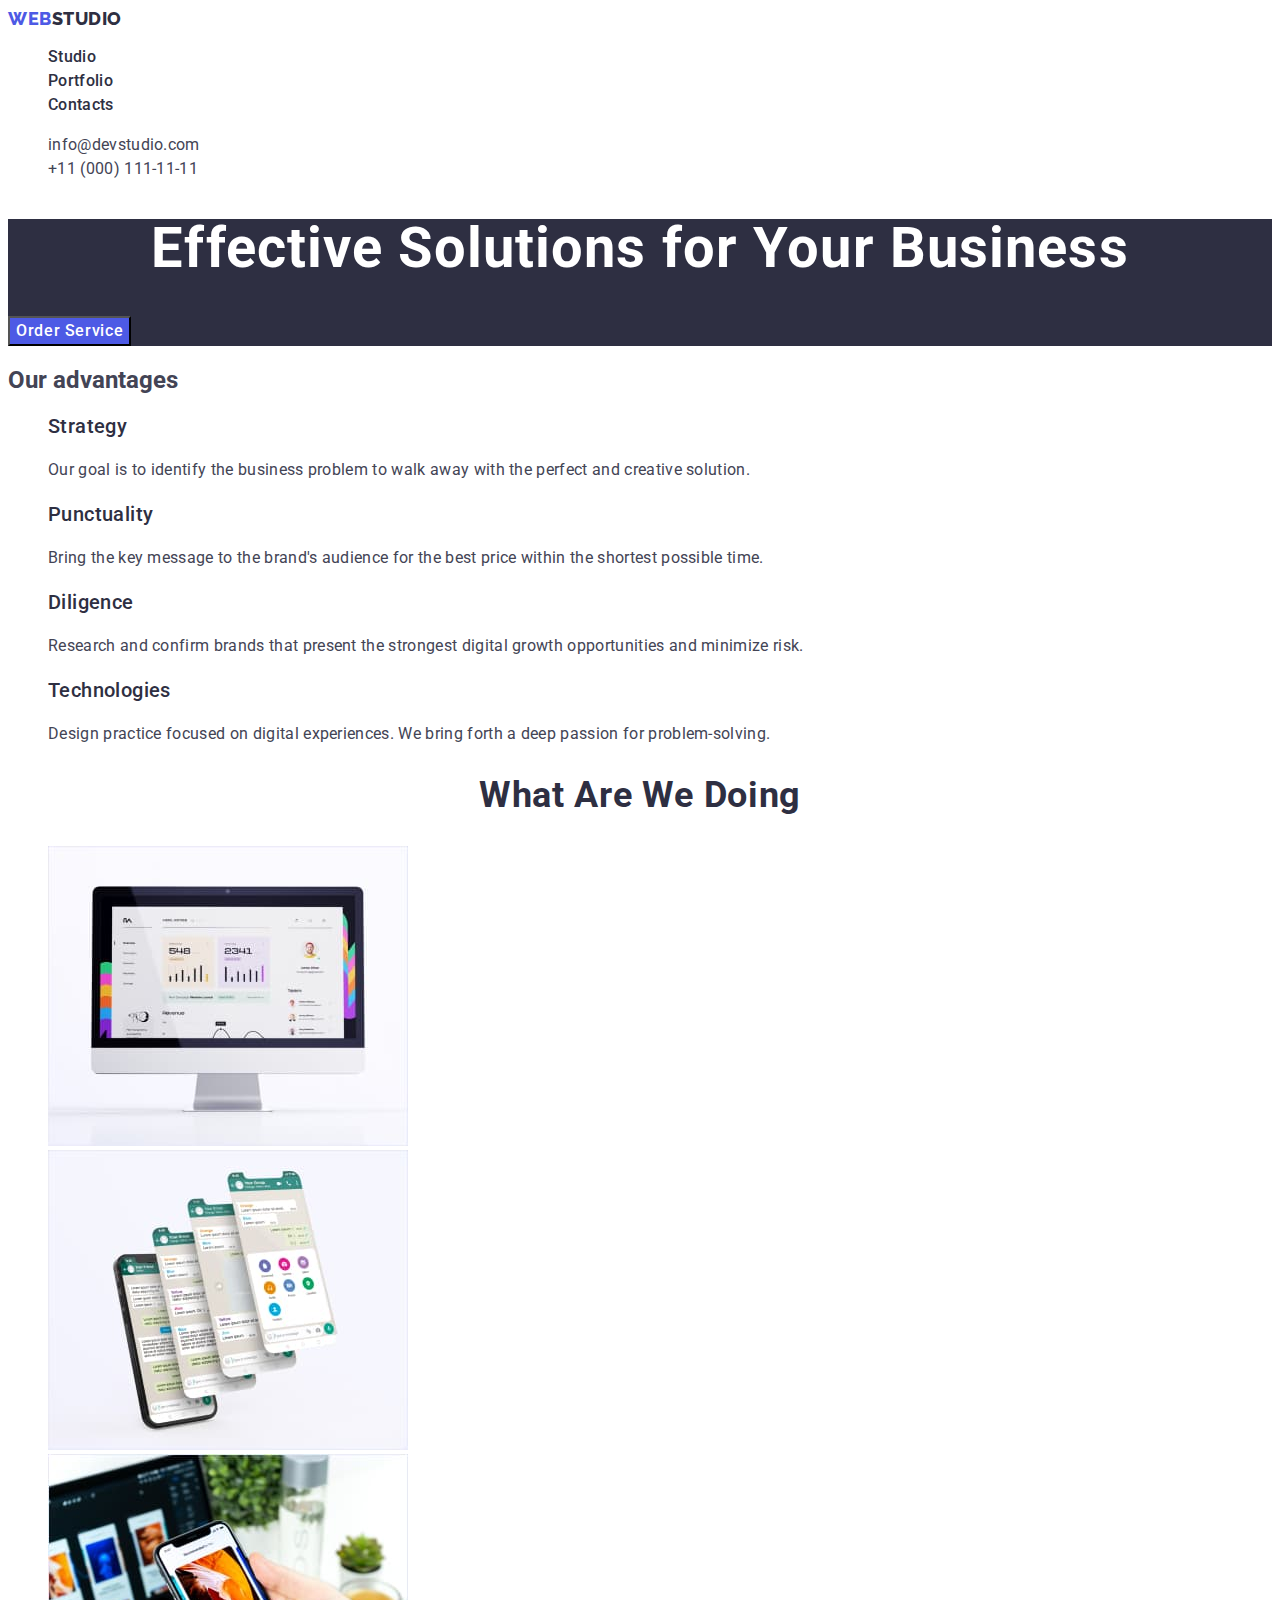
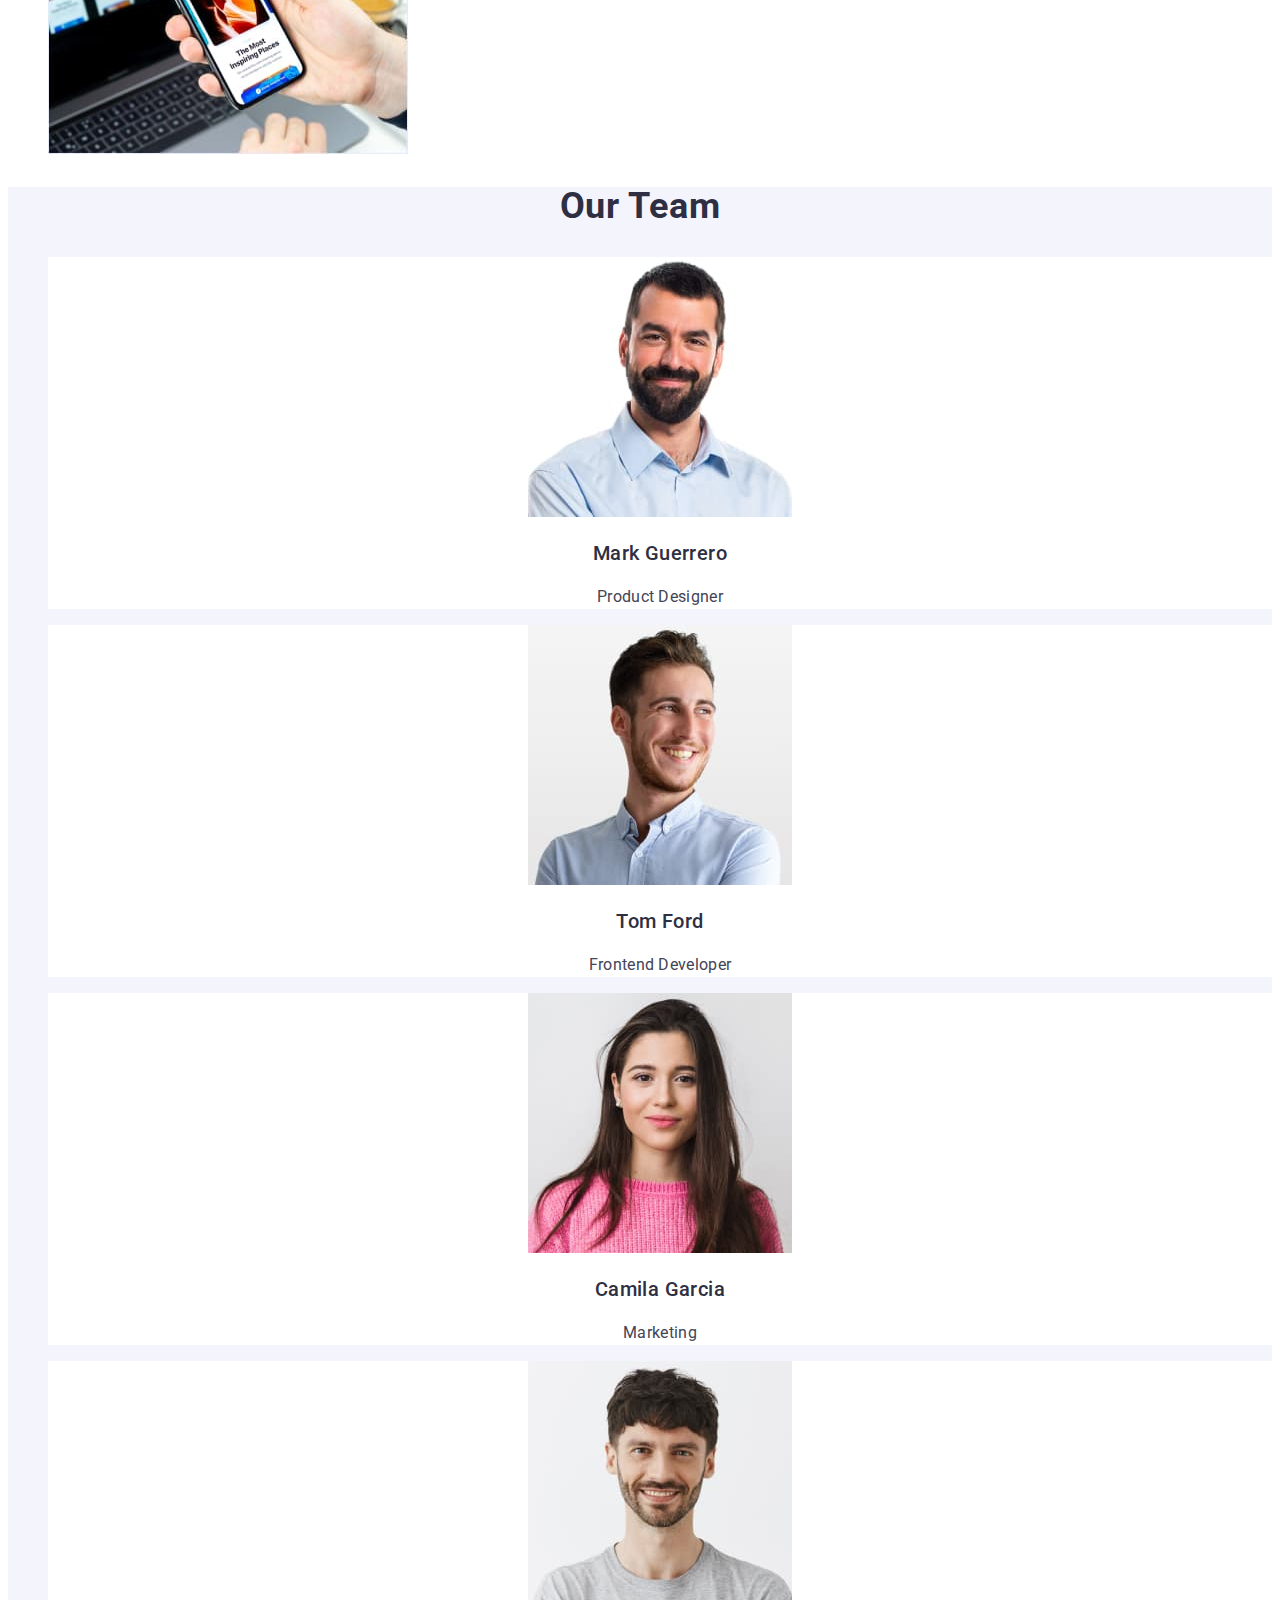
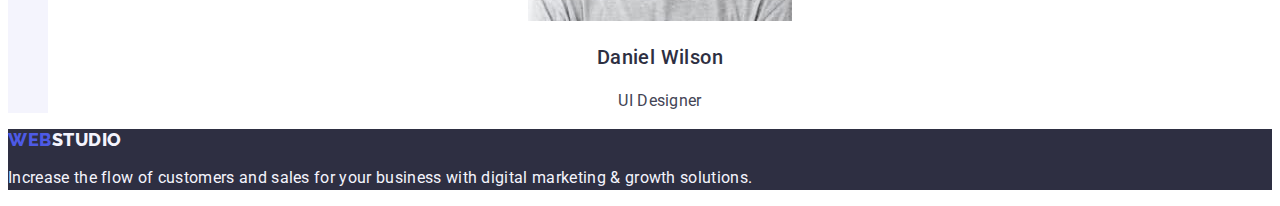
<file: index.html>
<!DOCTYPE html>
<html lang="en">

<head>
  <meta charset="UTF-8">
  <meta http-equiv="X-UA-Compatible" content="IE=edge">
  <meta name="viewport" content="width=device-width, initial-scale=1.0">
  <link rel="preconnect" href="https://fonts.googleapis.com">
  <link rel="preconnect" href="https://fonts.gstatic.com" crossorigin>
  <link href="https://fonts.googleapis.com/css2?family=Raleway:wght@800&family=Roboto:wght@400;500;700&display=swap"
    rel="stylesheet">
  <title>Main Page</title>
  <link rel="stylesheet" href="./css/styles.css">
</head>

<body>
  <header class="header">
    <nav class="header-nav">
      <a href="./index.html" class="header-logo link">Web<span class="logo">Studio</span></a>
      <ul class="header-menu list">
        <li class="header-menu-item">
          <a class="header-menu-link link" href="./index.html">Studio</a>
        </li>
        <li class="header-menu-item">
          <a class="header-menu-link link" href="./portfolio.html">Portfolio</a>
        </li>
        <li class="header-menu-item">
          <a class="header-menu-link link" href="">Contacts</a>
        </li>
      </ul>
    </nav>
    <address class="header-address">
      <ul class="header-address-list list">
        <li class="header-address-item">
          <a class="header-address-link link" href="mailto:info@devstudio.com">info@devstudio.com</a>
        </li>
        <li class="header-address-item">
          <a class="header-address-link link" href="tel:+110001111111">+11 (000) 111-11-11</a>
        </li>
      </ul>
    </address>
  </header>
  <main>
    <section class="hero">
      <h1 class="hero-title">Effective Solutions for Your Business</h1>
      <button type="button" class="hero-btn">Order Service</button>
    </section>
    <section class="advantage">
      <h2 class="advantage-title visually-hidden">Our advantages</h2>
      <ul class="advantage-list list">
        <li class="advantage-item">
          <h3 class="advantage-subtitle">Strategy</h3>
          <p class="advantage-text">
            Our goal is to identify the business problem to walk away with the perfect and
            creative solution.
          </p>
        </li>
        <li class="advantage-item">
          <h3 class="advantage-subtitle">Punctuality</h3>
          <p class="advantage-text">
            Bring the key message to the brand's audience for the best price within the shortest
            possible time.
          </p>
        </li>
        <li class="advantage-item">
          <h3 class="advantage-subtitle">Diligence</h3>
          <p class="advantage-text">
            Research and confirm brands that present the strongest digital growth opportunities
            and minimize risk.
          </p>
        </li>
        <li class="advantage-item">
          <h3 class="advantage-subtitle">Technologies</h3>
          <p class="advantage-text">
            Design practice focused on digital experiences. We bring forth a deep passion for
            problem-solving.
          </p>
        </li>
      </ul>
    </section>
    <section class="product">
      <h2 class="product-title">What are we doing</h2>
      <ul class="product-list list">
        <li class="product-item">
          <img src="./images/work-examples/monitor.jpg" width="360" height="300" alt="graphs on the monitor">
        </li>
        <li class="product-item">
          <img src="./images/work-examples/smartphone.jpg" width="360" height="300" alt="notifications in a smartphone">
        </li>
        <li class="product-item">
          <img src="./images/work-examples/smartphone-in-hand.jpg" width="360" height="300"
            alt="application in a smartphone">
        </li>
      </ul>
    </section>
    <section class="team">
      <h2 class="team-title">Our Team</h2>
      <ul class="team-list list">
        <li class="team-item">
          <img src="./images/team-cards/mark-guerrero.jpg" width="264" height="260" alt="photo of a man">
          <h3 class="team-name">Mark Guerrero</h3>
          <p class="team-specialty">Product Designer</p>
        </li>
        <li class="team-item">
          <img src="./images/team-cards/tom-ford.jpg" width="264" height="260" alt="photo of a man">
          <h3 class="team-name">Tom Ford</h3>
          <p class="team-specialty">Frontend Developer</p>
        </li>
        <li class="team-item">
          <img src="./images/team-cards/camila-garcia.jpg" width="264" height="260" alt="photo of a woman">
          <h3 class="team-name">Camila Garcia</h3>
          <p class="team-specialty">Marketing</p>
        </li>
        <li class="team-item">
          <img src="./images/team-cards/daniel-wilson.jpg" width="264" height="260" alt="photo of a man">
          <h3 class="team-name">Daniel Wilson</h3>
          <p class="team-specialty">UI Designer</p>
        </li>
      </ul>
    </section>
  </main>
  <footer class="footer">
    <a class="footer-logo link" href="./index.html">Web<span class="logo">Studio</span></a>
    <p class="footer-text">
      Increase the flow of customers and sales for your business with digital marketing & growth
      solutions.
    </p>
  </footer>
</body>

</html>
</file>
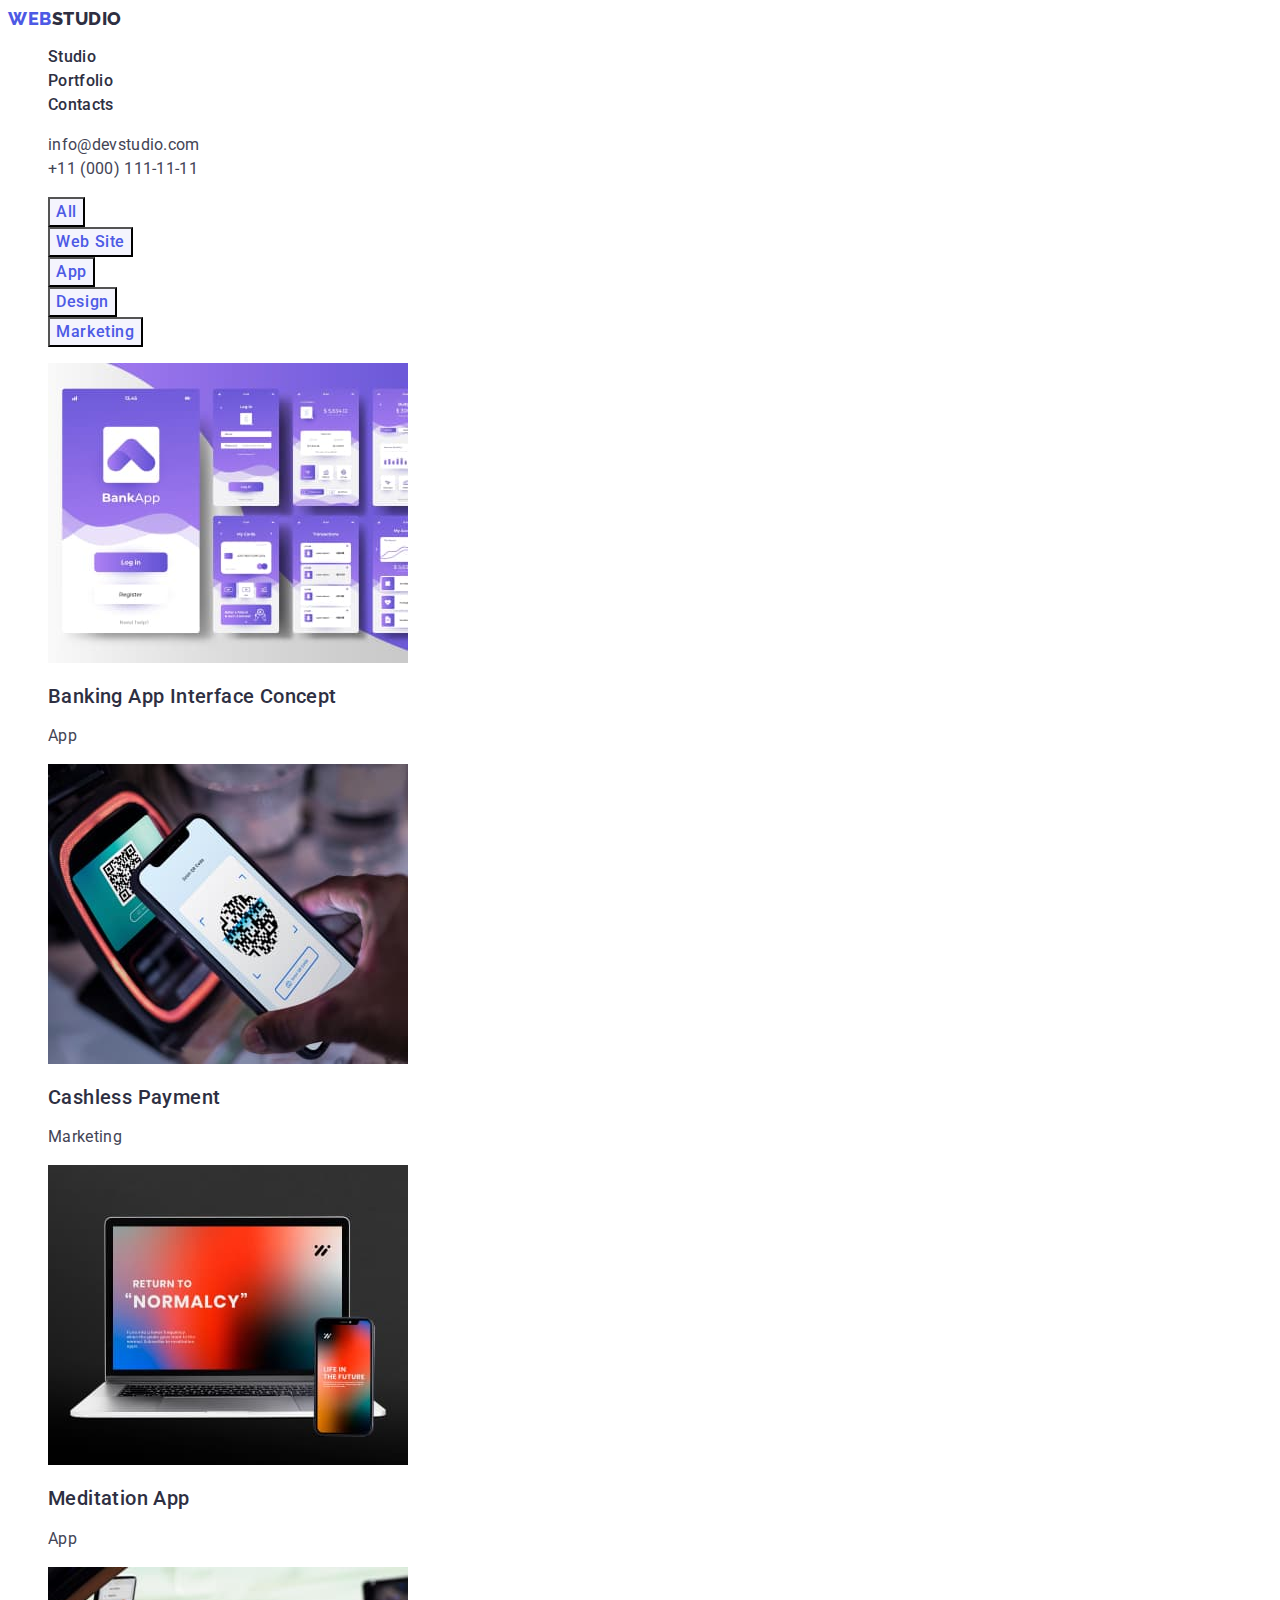
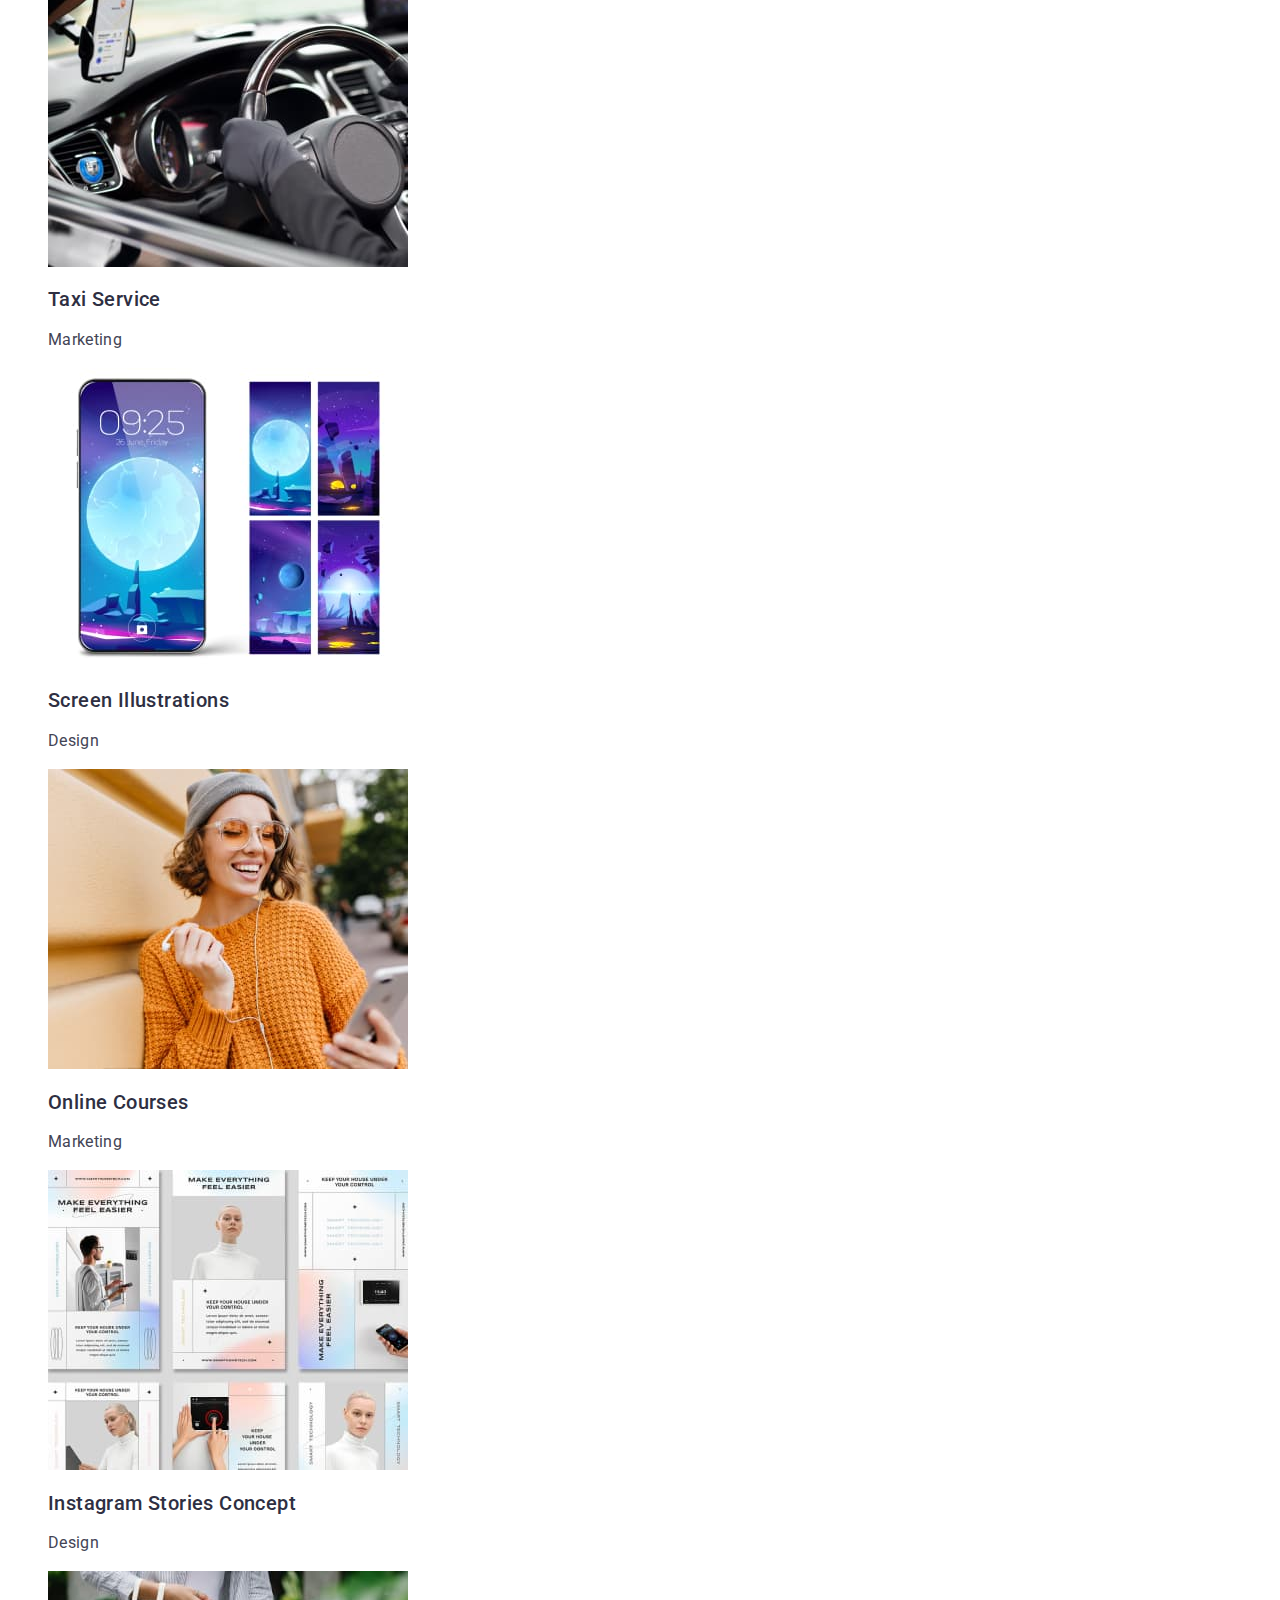
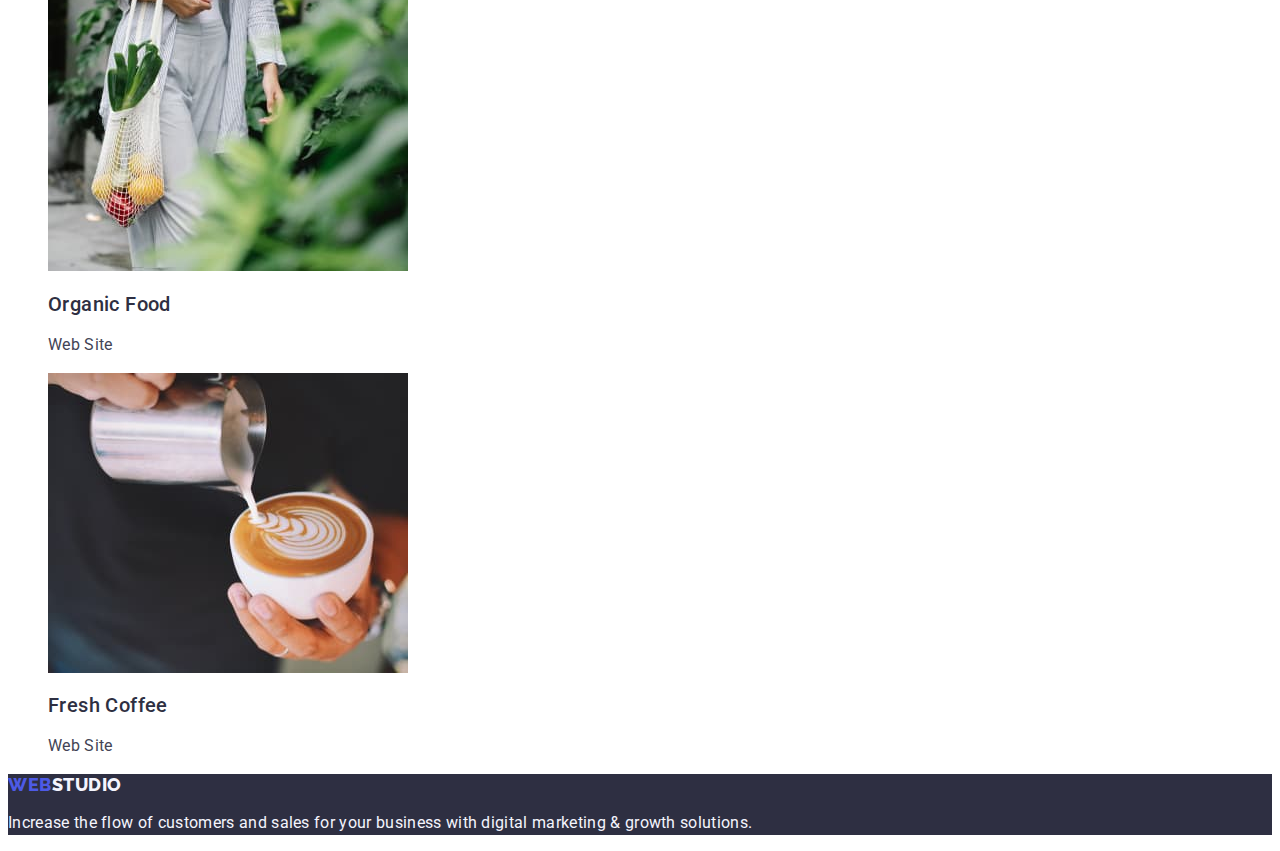
<file: portfolio.html>
<!DOCTYPE html>
<html lang="en">

<head>
    <meta charset="UTF-8">
    <meta http-equiv="X-UA-Compatible" content="IE=edge">
    <meta name="viewport" content="width=device-width, initial-scale=1.0">
    <link rel="preconnect" href="https://fonts.googleapis.com">
    <link rel="preconnect" href="https://fonts.gstatic.com" crossorigin>
    <link href="https://fonts.googleapis.com/css2?family=Raleway:wght@800&family=Roboto:wght@400;500;700&display=swap"
        rel="stylesheet">
    <title>Document</title>
    <link rel="stylesheet" href="./css/styles.css">
</head>

<body>
    <header class="header">
        <nav class="header-nav">
            <a href="./index.html" class="header-logo link">Web<span class="logo">Studio</span></a>
            <ul class="header-menu list">
                <li class="header-menu-item">
                    <a class="header-menu-link link" href="./index.html">Studio</a>
                </li>
                <li class="header-menu-item">
                    <a class="header-menu-link link" href="./portfolio.html">Portfolio</a>
                </li>
                <li class="header-menu-item">
                    <a class="header-menu-link link" href="">Contacts</a>
                </li>
            </ul>
        </nav>
        <address class="header-address">
            <ul class="header-address-list list">
                <li class="header-address-item">
                    <a class="header-address-link link" href="mailto:info@devstudio.com">info@devstudio.com</a>
                </li>
                <li class="header-address-item">
                    <a class="header-address-link link" href="tel:+110001111111">+11 (000) 111-11-11</a>
                </li>
            </ul>
        </address>
    </header>
    <main>
        <section class="portfolio">
            <h1 class="portfolio-title" hidden>Portfolio</h1>
            <ul class="portfolio-list list">
                <li class="portfolio-item">
                    <button type="button" class="portfolio-btn">All</button>
                </li>
                <li>
                    <button type="button" class="portfolio-btn">Web Site</button>
                </li>
                <li>
                    <button type="button" class="portfolio-btn">App</button>
                </li>
                <li>
                    <button type="button" class="portfolio-btn">Design</button>
                </li>
                <li>
                    <button type="button" class="portfolio-btn">Marketing</button>
                </li>
            </ul>
            <ul class="card-list list">
                <li class="card-item">
                    <a class="link" href=""><img src="./images/our-products/banking-app.jpg" alt="banking app"
                            width="360" height="300">
                        <h2 class="advantage-subtitle">Banking App Interface Concept</h2>
                        <p class="advantage-text">App</p>
                    </a>
                </li>
                <li class="card-item">
                    <a class="link" href=""><img src="./images/our-products/cashless-payment.jpg"
                            alt="smartphone in hand" width="360" height="300">
                        <h2 class="advantage-subtitle">Cashless Payment</h2>
                        <p class="advantage-text">Marketing</p>
                    </a>
                </li>
                <li class="card-item">
                    <a class="link" href=""><img src="./images/our-products/meditation-app.jpg"
                            alt="images of a laptop and smartphone" width="360" height="300">
                        <h2 class="advantage-subtitle">Meditation App</h2>
                        <p class="advantage-text">App</p>
                    </a>
                </li>
                <li class="card-item">
                    <a class="link" href=""><img src="./images/our-products/taxi-service.jpg"
                            alt="driver's hands on the steering wheel" width="360" height="300">
                        <h2 class="advantage-subtitle">Taxi Service</h2>
                        <p class="advantage-text">Marketing</p>
                    </a>
                </li>
                <li class="card-item">
                    <a class="link" href=""><img src="./images/our-products/screen-illustrations.jpg"
                            alt="smartphone screen saver" width="360" height="300">
                        <h2 class="advantage-subtitle">Screen Illustrations</h2>
                        <p class="advantage-text">Design</p>
                    </a>
                </li>
                <li class="card-item">
                    <a class="link" href=""><img src="./images/our-products/online-courses.jpg"
                            alt="girl with headphones" width="360" height="300">
                        <h2 class="advantage-subtitle">Online Courses</h2>
                        <p class="advantage-text">Marketing</p>
                    </a>
                </li>
                <li class="card-item">
                    <a class="link" href=""><img src="./images/our-products/instagram-stories-concept.jpg"
                            alt="Instagram pages" width="360" height="300">
                        <h2 class="advantage-subtitle">Instagram Stories Concept</h2>
                        <p class="advantage-text">Design</p>
                    </a>
                </li>
                <li class="card-item">
                    <a class="link" href=""><img src="./images/our-products/organic-food.jpg"
                            alt="a person carries food" width="360" height="300">
                        <h2 class="advantage-subtitle">Organic Food</h2>
                        <p class="advantage-text">Web Site</p>
                    </a>
                </li>
                <li class="card-item">
                    <a class="link" href=""><img src="./images/our-products/fresh-coffee.jpg"
                            alt="pour coffee into a cup" width="360" height="300">
                        <h2 class="advantage-subtitle">Fresh Coffee</h2>
                        <p class="advantage-text">Web Site</p>
                    </a>
                </li>
            </ul>
        </section>
    </main>
    <footer class="footer">
        <a class="footer-logo link" href="./index.html">Web<span class="logo">Studio</span></a>
        <p class="footer-text">
            Increase the flow of customers and sales for your business with digital marketing & growth
            solutions.
        </p>
    </footer>

</body>

</html>
</file>
<file: css/styles.css>
:root {
  --color-primary: #2e2f42;
  --color-secondary: #434455;
  --color-action: #4d5ae5;
  --color-action-secondary: #404bbf;
  --color-invert: #fff;
  --color-bg: #f4f4fd;
}

body {
  font-family: 'Roboto', sans-serif;
  color: var(--color-secondary);
  background-color: var(--color-invert);
  font-size: 16px;
}

.link {
  text-decoration: none;
}

.list {
  list-style-type: none;
}

/** ------HEADER-------- */

.header {
}
.header-nav {
}
.header-logo {
  font-family: 'Raleway', sans-serif;
  font-weight: 800;
  font-size: 18px;
  line-height: 1.17;
  letter-spacing: 0.03em;
  text-transform: uppercase;
  color: var(--color-action);
}

.header-logo span {
  color: var(--color-primary);
}

.logo {
  color: var(--color-primary);
}
.header-menu {
}
.header-menu-item {
}
.header-menu-link {
  font-weight: 500;
  line-height: 1.5;
  letter-spacing: 0.02em;
  color: var(--color-primary);
}

.header-menu-link:hover {
  text-decoration: underline;
  color: var(--color-action-secondary);
}

.header-menu-link:focus {
  color: var(--color-action-secondary);
}

.header-address {
  font-style: normal;
}
.header-address-list {
}
.header-address-item {
}
.header-address-link {
  font-style: normal;
  line-height: 1.5;
  letter-spacing: 0.02em;
  color: var(--color-secondary);
}

.header-address-link:hover,
.header-address-link:focus {
  text-decoration: underline;
  color: var(--color-action-secondary);
}

/* *----------HERO-------------- */

.hero {
  background-color: var(--color-primary);
}

.hero-title {
  font-weight: 700;
  font-size: 56px;
  line-height: 1.07;
  letter-spacing: 0.02em;
  color: var(--color-invert);
  text-align: center;
}

.hero-btn {
  font-family: inherit;
  font-weight: 500;
  font-size: 16px;
  line-height: 1.5;
  letter-spacing: 0.04em;
  color: var(--color-invert);
  background-color: var(--color-action);
  cursor: pointer;
}

.hero-btn:hover,
.hero-btn:focus {
  background-color: var(--color-action-secondary);
}

/* *----------advantage-------------- */

.advantage {
}
.advantage-title {
}
.advantage-list {
}
.list {
}
.advantage-item {
}

.advantage-subtitle {
  font-weight: 500;
  font-size: 20px;
  line-height: 1.2;
  letter-spacing: 0.02em;
  color: var(--color-primary);
}

.advantage-text {
  font-size: 16px;
  line-height: 1.5;
  letter-spacing: 0.02em;
  color: var(--color-secondary);
}

/* *----------product-------------- */

.product-title {
  font-weight: 700;
  font-size: 36px;
  line-height: 1.11;
  text-align: center;
  letter-spacing: 0.02em;
  text-transform: capitalize;
  color: var(--color-primary);
}
.product-list {
}
.product-item {
}

/* *----------team-------------- */

.team {
  background-color: var(--color-bg);
}

.team-title {
  font-weight: 700;
  font-size: 36px;
  line-height: 1.11;
  text-align: center;
  letter-spacing: 0.02em;
  text-transform: capitalize;
  color: var(--color-primary);
}

.team-list {
}

.team-item {
  text-align: center;
  background-color: var(--color-invert);
}
.team-name {
  font-weight: 500;
  font-size: 20px;
  line-height: 1.2;
  letter-spacing: 0.02em;
  color: var(--color-primary);
}

.team-specialty {
  line-height: 1.5;
  letter-spacing: 0.02em;
  color: var(--color-secondary);
}

/* *----------footer-------------- */

.footer {
  background-color: var(--color-primary);
}

.footer-logo {
  font-family: 'Raleway', sans-serif;
  font-weight: 800;
  font-size: 18px;
  line-height: 1.17;
  letter-spacing: 0.03em;
  text-transform: uppercase;
  color: var(--color-action);
}

.footer-logo span {
  color: var(--color-bg);
}

.footer-text {
  font-weight: 400;
  line-height: 1.5;
  letter-spacing: 0.02em;
  color: var(--color-bg);
}

/* *----------portfolio-------------- */

.portfolio {
}
.portfolio-title {
}

.portfolio-list {
}

.portfolio-item {
}
.portfolio-btn {
  font-family: 'Roboto', sans-serif;
  font-weight: 500;
  font-size: 16px;
  line-height: 1.5;
  letter-spacing: 0.04em;
  color: var(--color-action);
  background-color: var(--color-bg);
  cursor: pointer;
}

.portfolio-btn:hover,
.portfolio-btn:focus {
  color: var(--color-invert);
  background-color: var(--color-action-secondary);

/* *----------card-------------- */

.card-title {
}
.visually-hidden {
}
.card-list {
  list-style: none;
}

.card-item {
}
</file>
